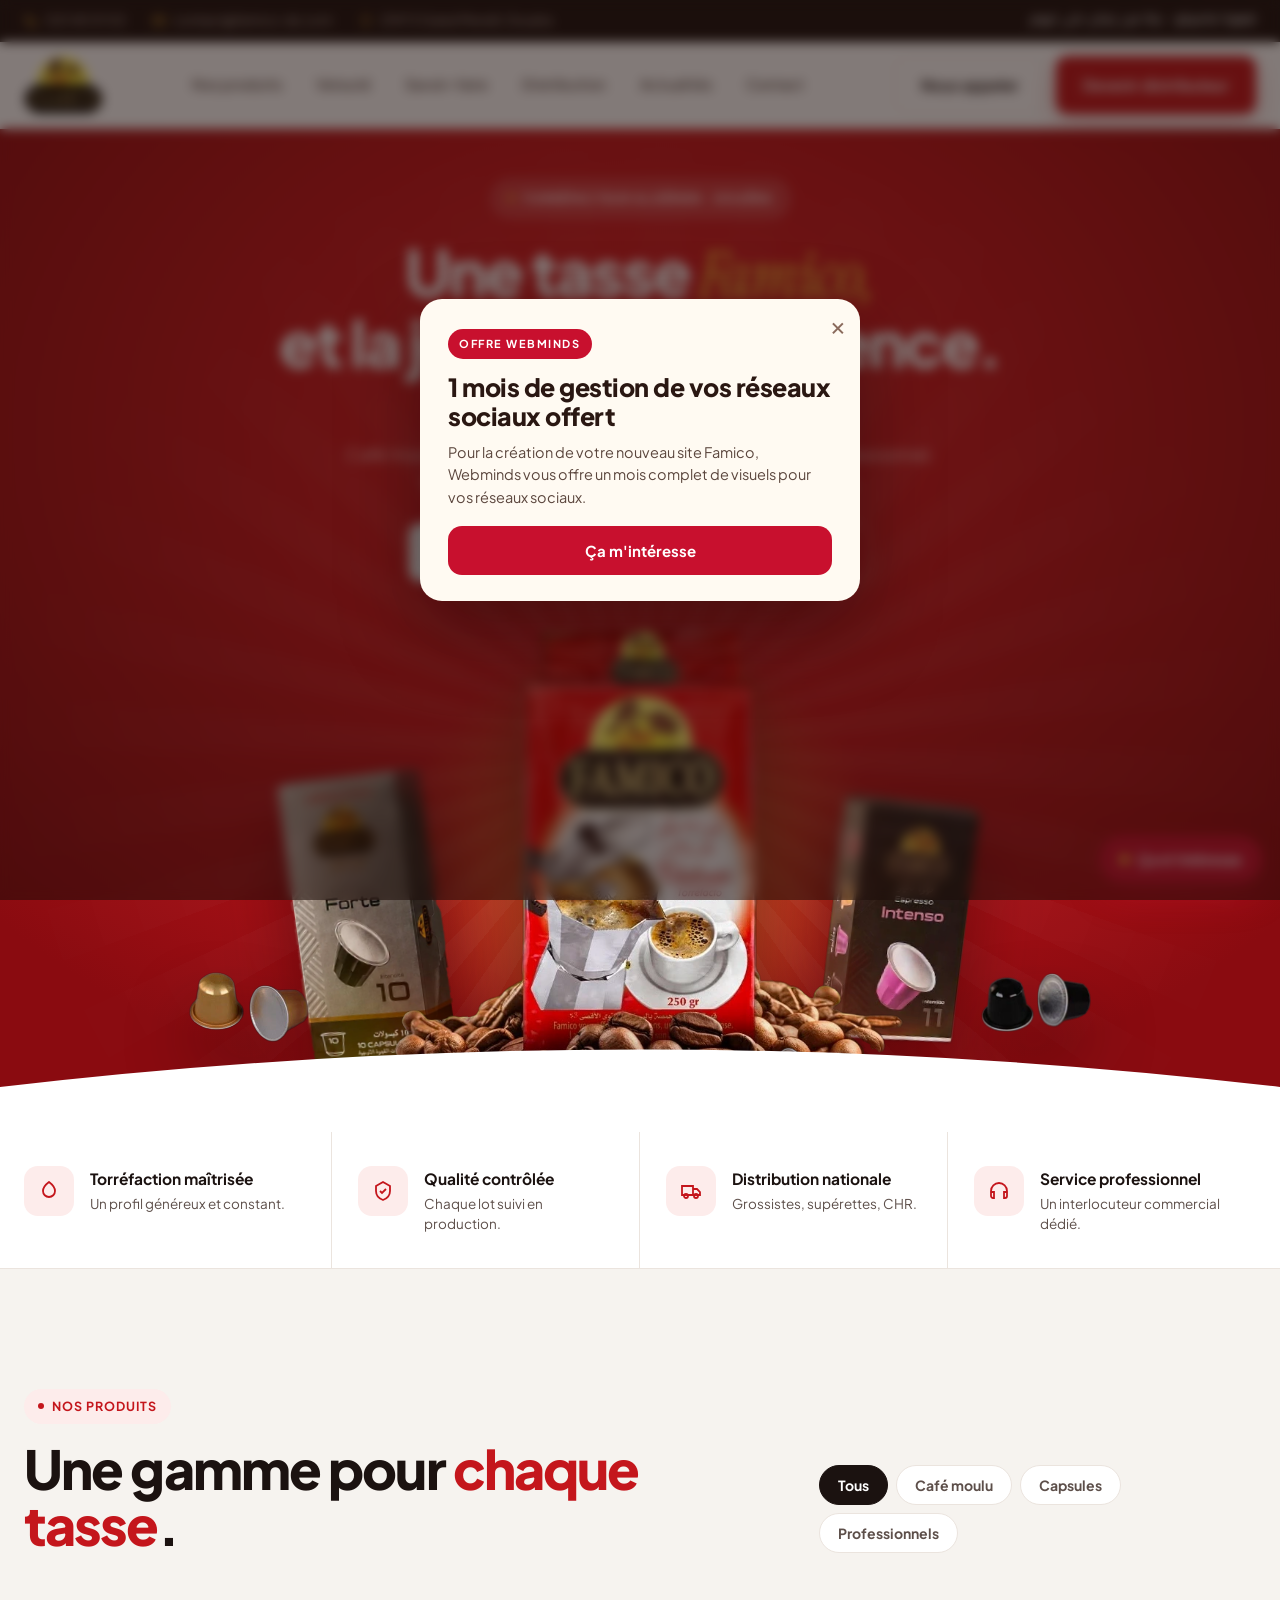
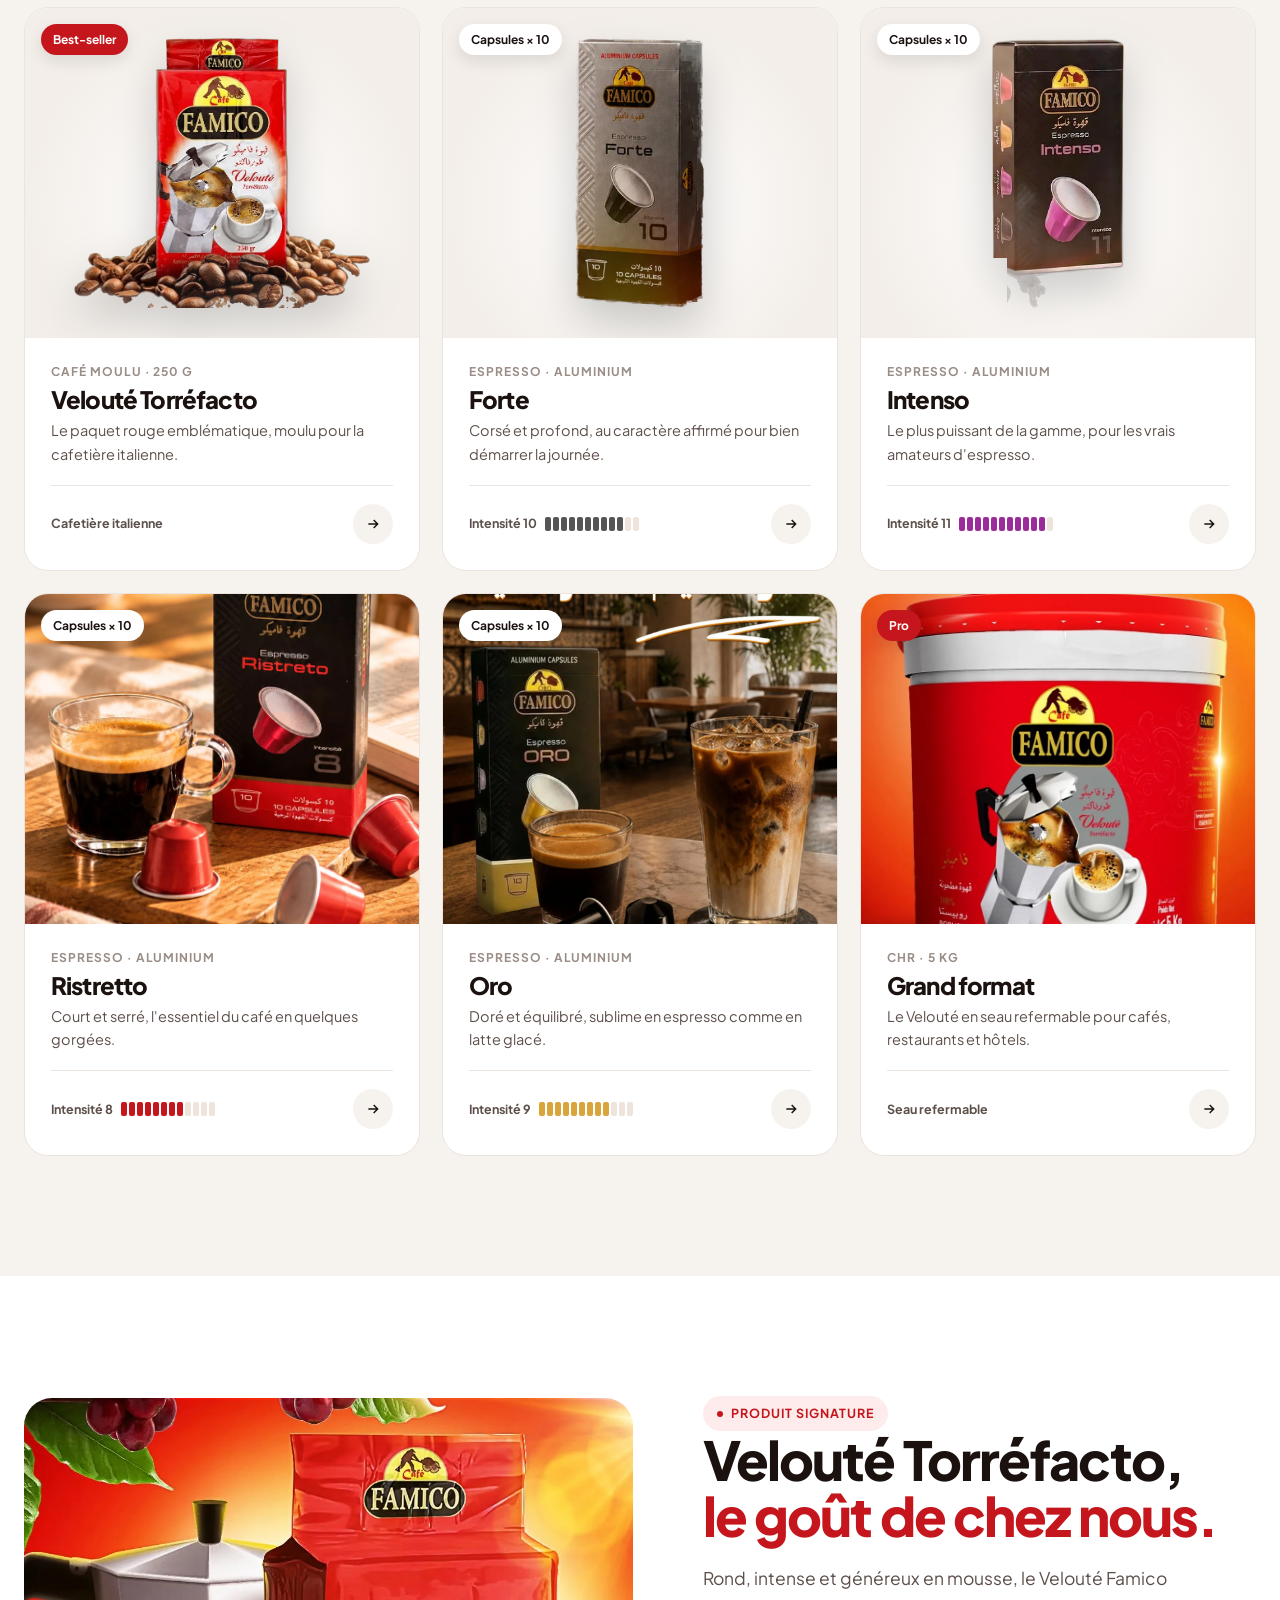
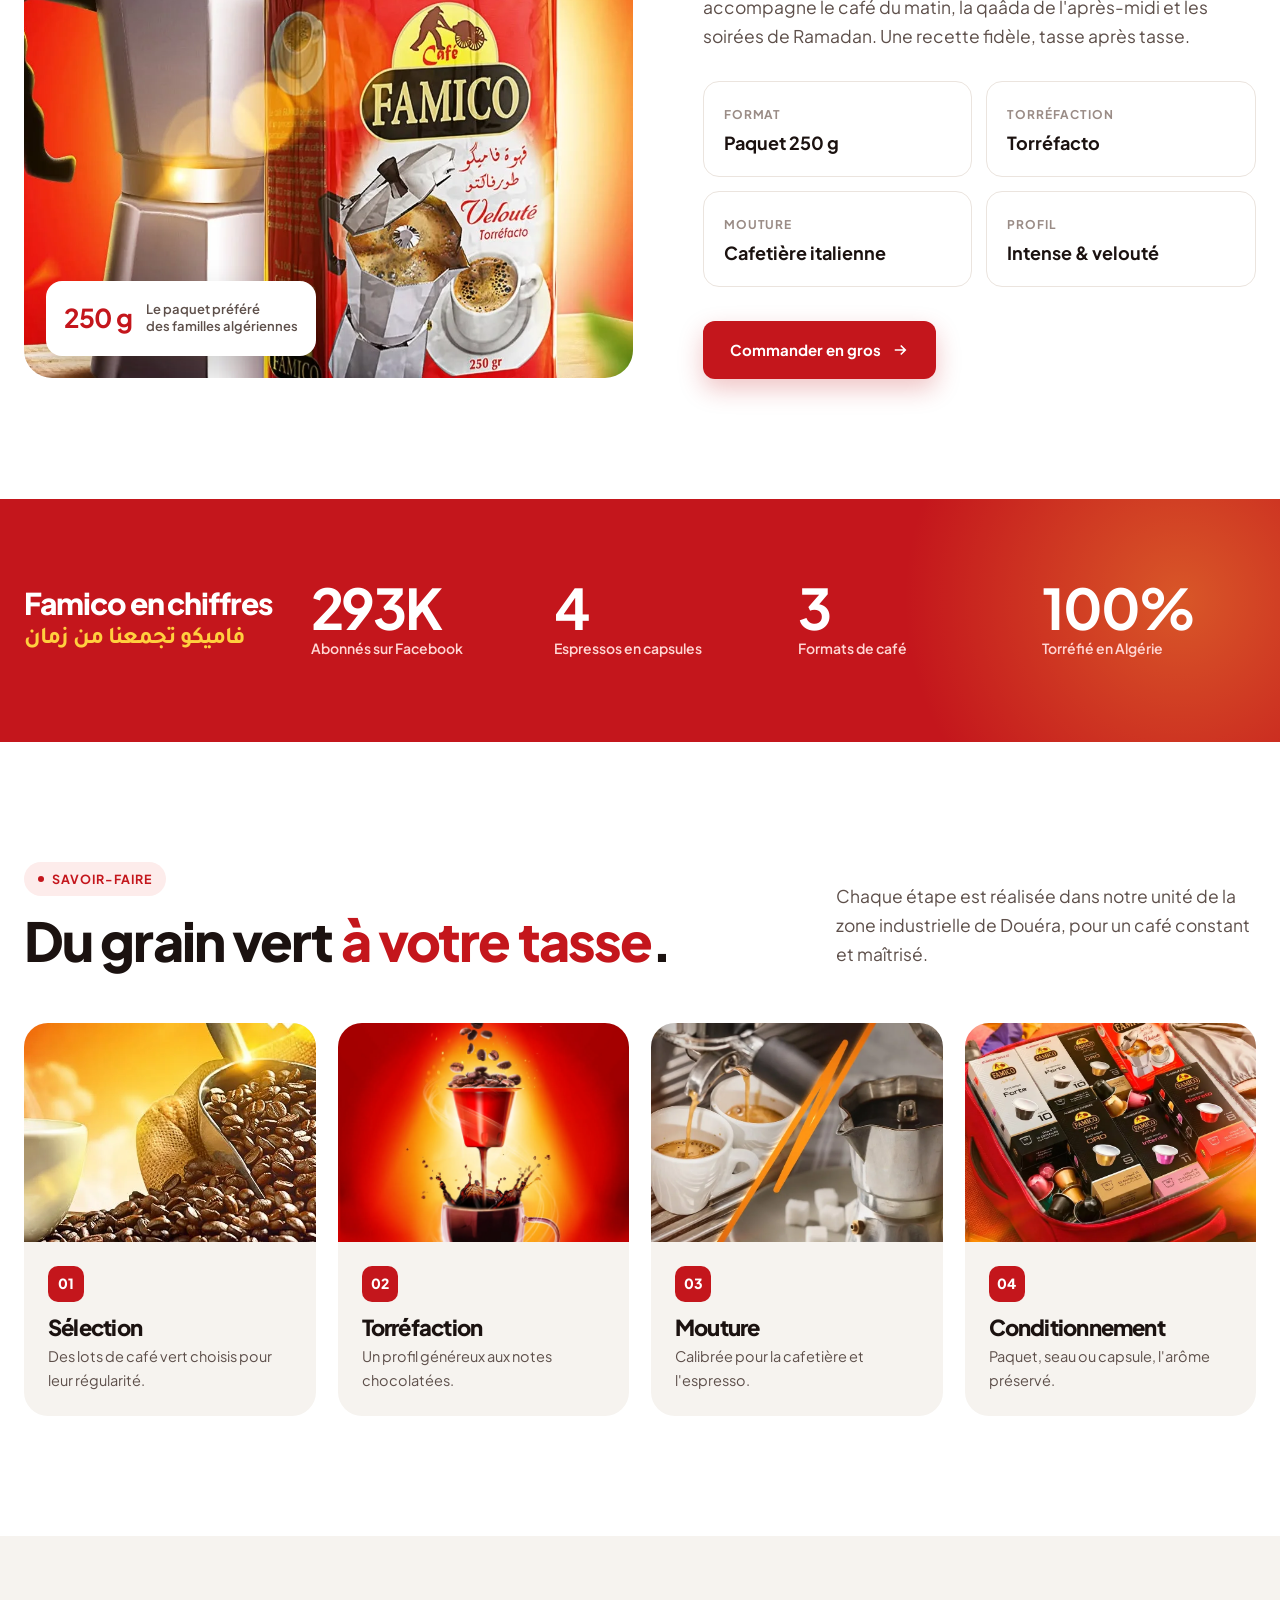
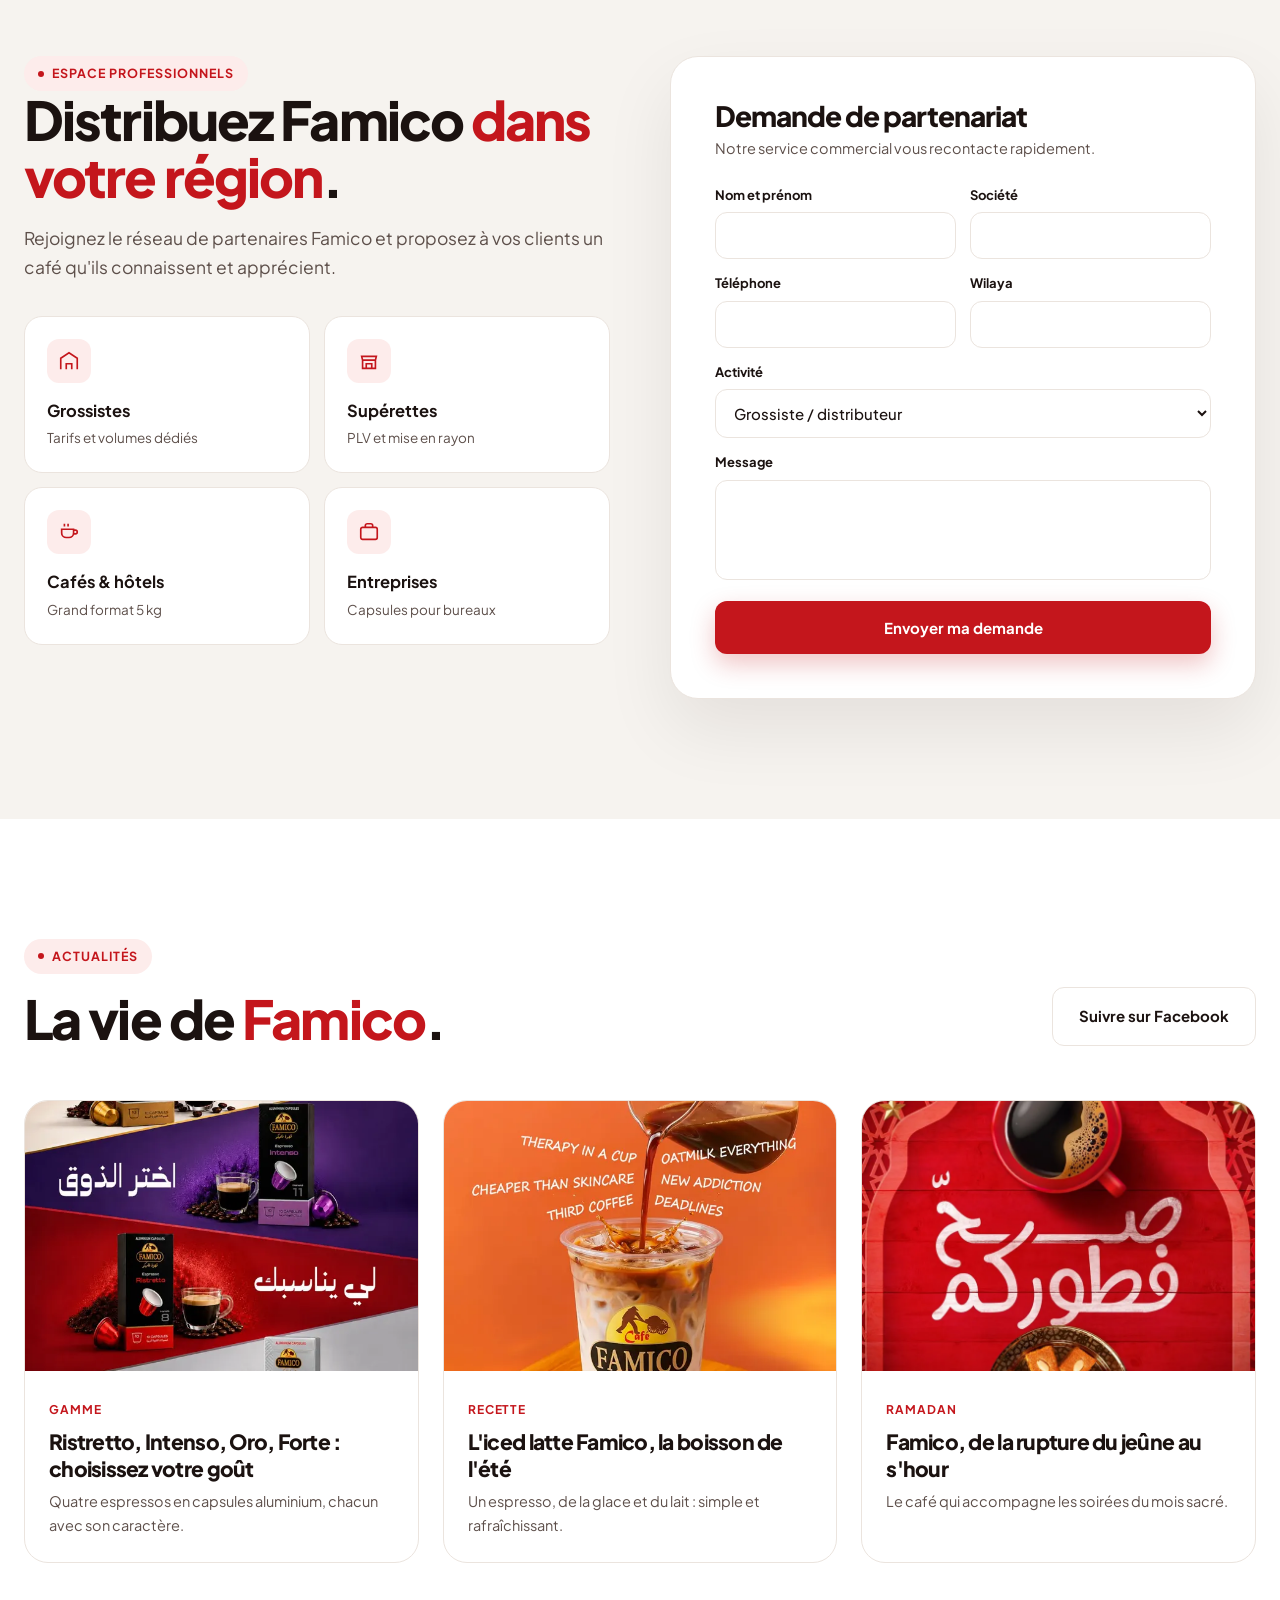
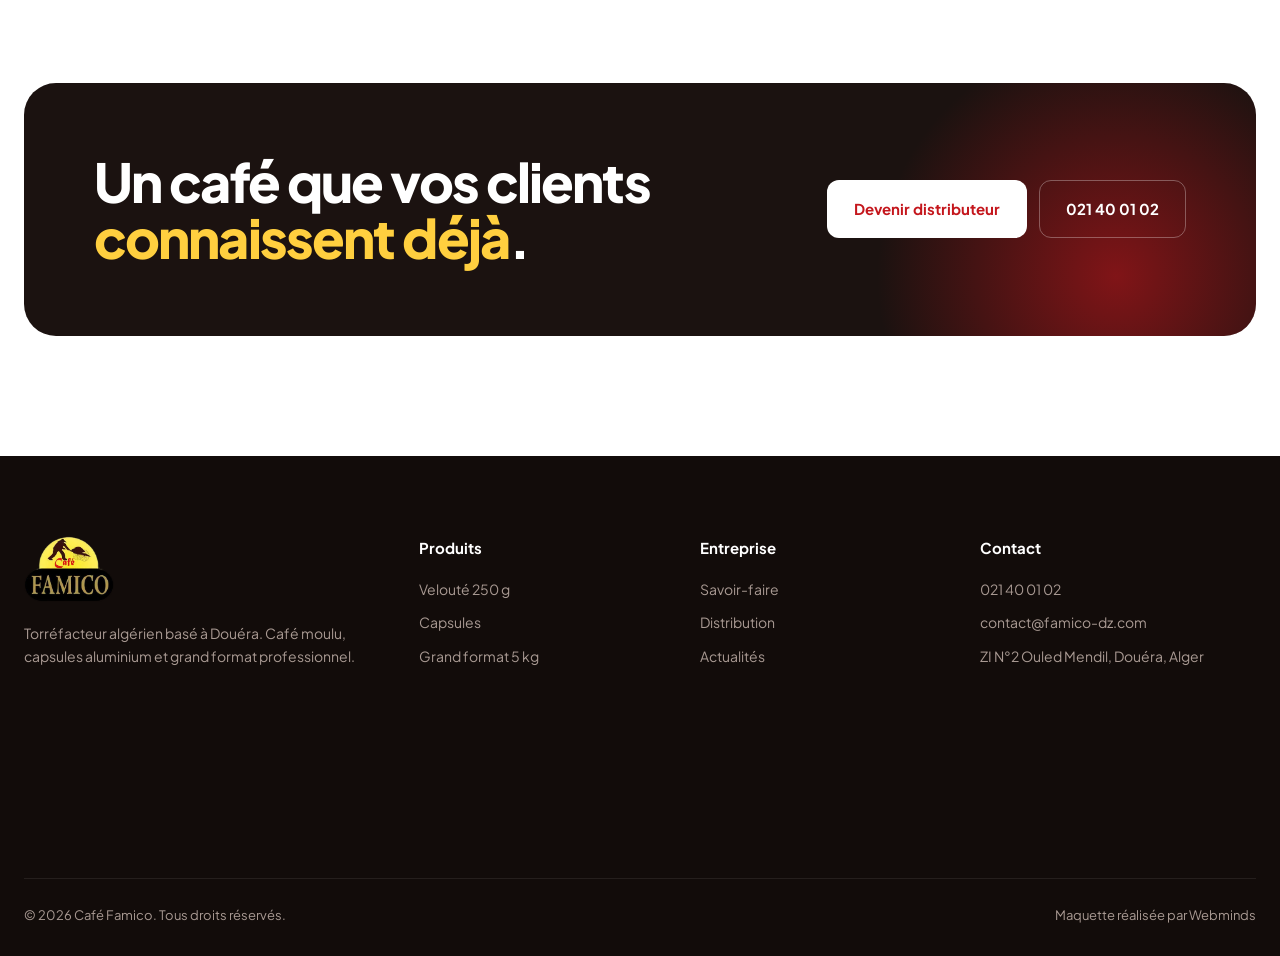
<file: index.html>
<!doctype html><html lang="fr" data-version="Famico"><head><meta charset="utf-8"><meta name="viewport" content="width=device-width,initial-scale=1"><meta name="robots" content="noindex,nofollow,noarchive,noimageindex"><title>Famico</title><link rel="icon" href="assets/img/logo.png"><link rel="stylesheet" href="assets/fonts.css"><style>:root{--red:#c4161c;--red2:#9c0f14;--redl:#fdeceb;--ink:#1b1210;--ink2:#5d4f4a;--mut:#9a8c86;--bg:#f6f3ef;--line:#ebe4de;--gold:#d9a53a;--yel:#ffcf3f}*{box-sizing:border-box;margin:0;padding:0}html{scroll-behavior:smooth}body,html{overflow-x:clip}body{font-family:PJ,system-ui,sans-serif;color:var(--ink);background:#fff;font-size:16px;line-height:1.65;-webkit-font-smoothing:antialiased}img{display:block;max-width:100%;-webkit-user-drag:none;user-select:none}a{color:inherit;text-decoration:none}button{font-family:inherit}.ar{font-family:TJ,sans-serif;direction:rtl}.wrap{width:min(1240px,100% - 48px);margin-inline:auto}h1,h2,h3{letter-spacing:-.035em;line-height:1.05;font-weight:800}h2{font-size:clamp(34px,4.2vw,56px)}h2 .r{color:var(--red)}.ey{display:inline-flex;align-items:center;gap:8px;font-size:12.5px;font-weight:700;letter-spacing:.08em;text-transform:uppercase;color:var(--red);background:var(--redl);padding:7px 14px;border-radius:99px}.ey i{width:6px;height:6px;border-radius:50%;background:var(--red)}.lead{color:var(--ink2);font-size:17.5px}.btn{display:inline-flex;align-items:center;gap:10px;padding:16px 26px;border-radius:12px;font-weight:700;font-size:15px;transition:.25s;border:1.5px solid transparent;cursor:pointer;white-space:nowrap}.btn svg{width:18px;height:18px;transition:transform .25s}.btn:hover svg{transform:translateX(3px)}.b-red{background:var(--red);color:#fff;box-shadow:0 10px 24px rgba(196,22,28,.25)}.b-red:hover{background:var(--red2);transform:translateY(-2px)}.b-out{border-color:var(--line);color:var(--ink);background:#fff}.b-out:hover{border-color:var(--ink)}.b-w{background:#fff;color:var(--red)}.b-w:hover{transform:translateY(-2px)}.sec{padding:120px 0}.head{display:flex;justify-content:space-between;align-items:end;gap:40px;margin-bottom:54px}.head p{max-width:420px}.head h2{margin-top:16px}.tb{background:var(--ink);color:#cdbfb8;font-size:13px}.tb .wrap{display:flex;justify-content:space-between;align-items:center;height:42px;gap:20px}.tb .l{display:flex;gap:26px}.tb span{display:inline-flex;align-items:center;gap:8px}.tb svg{width:14px;height:14px;stroke:var(--gold)}.tb .ar{color:#fff;font-size:15px}.hd{position:sticky;top:0;z-index:50;background:rgba(255,255,255,.92);backdrop-filter:blur(14px);border-bottom:1px solid transparent;transition:.3s}.hd.sc{border-color:var(--line);box-shadow:0 10px 30px rgba(27,18,16,.06)}.hd .wrap{display:flex;align-items:center;justify-content:space-between;height:86px}.hd .lg img{height:58px}.hd nav{display:flex;gap:6px}.hd nav a{font-weight:600;font-size:14.5px;padding:10px 14px;border-radius:10px;transition:.2s;color:var(--ink2)}.hd nav a:hover{background:var(--bg);color:var(--ink)}.hd .act{display:flex;gap:10px;align-items:center}.burger{display:none;width:46px;height:46px;border-radius:12px;border:1.5px solid var(--line);background:#fff;cursor:pointer}.burger i{display:block;width:18px;height:2px;background:var(--ink);margin:4px auto}.hero{padding:56px 0 90px;background:linear-gradient(180deg,#fff 0,var(--bg) 100%)}.hero .wrap{display:grid;grid-template-columns:1fr 1.08fr;gap:56px;align-items:center}.hero h1{font-size:clamp(46px,5.8vw,84px);margin:22px 0 22px}.hero h1 .r{color:var(--red)}.hero h1 .s{font-family:IS,serif;font-style:italic;font-weight:400;letter-spacing:-.01em}.hero .arl{font-size:26px;color:var(--gold);font-weight:700;margin:-6px 0 18px;text-align:left}.hero .lead{max-width:500px;margin-bottom:32px}.hero .cta{display:flex;gap:12px;flex-wrap:wrap}.trust{display:flex;gap:30px;margin-top:44px;padding-top:30px;border-top:1px solid var(--line)}.trust div b{display:block;font-size:30px;font-weight:800;letter-spacing:-.03em}.trust div b span{color:var(--red)}.trust div small{color:var(--mut);font-size:13px;font-weight:600}.stage{position:relative;height:620px;border-radius:32px;background:radial-gradient(90% 80% at 50% 45%,#e8282e 0,#c4161c 45%,#8f0c11 100%);overflow:hidden;box-shadow:0 40px 80px rgba(156,15,20,.28)}.stage:before{content:"";position:absolute;inset:0;background:repeating-conic-gradient(from 0deg at 50% 50%,rgba(255,255,255,.045) 0 7deg,transparent 7deg 14deg)}.stage .ring{position:absolute;left:50%;top:50%;width:440px;height:440px;border-radius:50%;transform:translate(-50%,-50%);border:1px solid rgba(255,255,255,.22)}.stage .ring2{width:560px;height:560px;border-style:dashed;border-color:rgba(255,207,63,.35);animation:rot 60s linear infinite}@keyframes rot{to{transform:translate(-50%,-50%) rotate(360deg)}}.stage .glow{position:absolute;left:50%;top:52%;width:380px;height:380px;transform:translate(-50%,-50%);border-radius:50%;background:radial-gradient(circle,rgba(255,207,63,.55),transparent 65%)}.pp{position:absolute;filter:drop-shadow(0 30px 34px rgba(50,0,0,.45))}.pp.pouch{left:50%;top:50%;height:74%;width:auto;transform:translate(-50%,-50%);z-index:3}.pp.forte{left:9%;top:24%;width:150px;transform:rotate(-9deg);z-index:2}.pp.intenso{right:10%;top:30%;width:128px;transform:rotate(8deg);z-index:2}.pp.c1{left:12%;bottom:9%;width:120px;z-index:4}.pp.c2{right:7%;bottom:12%;width:110px;z-index:4}.pp.c3{right:22%;top:7%;width:96px;z-index:1;opacity:.95}.fl{animation:fl 6s ease-in-out infinite}.fl2{animation:fl 7.5s ease-in-out infinite reverse}.fl3{animation:fl 5s ease-in-out infinite}@keyframes fl{50%{translate:0 -14px}}.chip{position:absolute;z-index:5;background:#fff;border-radius:16px;padding:12px 16px;box-shadow:0 18px 40px rgba(0,0,0,.18);display:flex;align-items:center;gap:12px;font-size:13px}.chip b{display:block;font-size:14px}.chip small{color:var(--mut);font-weight:600}.chip i{width:38px;height:38px;border-radius:10px;display:grid;place-items:center;background:var(--redl);color:var(--red);font-style:normal;font-weight:800}.chip.a{left:22px;top:22px}.chip.b{right:22px;bottom:22px}.vals{background:#fff;border-bottom:1px solid var(--line)}.vals .wrap{display:grid;grid-template-columns:repeat(4,1fr)}.val{display:flex;gap:16px;padding:34px 26px;border-right:1px solid var(--line)}.val:first-child{padding-left:0}.val:last-child{border-right:0}.val i{flex:none;width:50px;height:50px;border-radius:14px;background:var(--redl);display:grid;place-items:center}.val svg{width:24px;height:24px;stroke:var(--red)}.val b{display:block;font-size:15.5px}.val small{color:var(--ink2);font-size:13.5px;line-height:1.5;display:block;margin-top:2px}.prod{background:var(--bg)}.filters{display:flex;gap:8px;flex-wrap:wrap}.filters button{border:1.5px solid var(--line);background:#fff;border-radius:99px;padding:10px 18px;font-weight:700;font-size:14px;cursor:pointer;color:var(--ink2);transition:.2s}.filters button.on{background:var(--ink);border-color:var(--ink);color:#fff}.pgrid{display:grid;grid-template-columns:repeat(3,1fr);gap:22px}.pc{background:#fff;border-radius:24px;overflow:hidden;border:1px solid var(--line);transition:transform .45s cubic-bezier(.2,.8,.2,1),box-shadow .45s;display:flex;flex-direction:column}.pc:hover{transform:translateY(-8px);box-shadow:0 30px 60px rgba(27,18,16,.1)}.pc.hide{display:none}.pc .im{position:relative;height:330px;display:grid;place-items:center;overflow:hidden;background:radial-gradient(circle at 50% 60%,#fff 0,#f3eee9 70%)}.pc .im.cut img{max-height:270px;width:auto;filter:drop-shadow(0 20px 22px rgba(0,0,0,.2));transition:transform .6s cubic-bezier(.2,.8,.2,1)}.pc:hover .im.cut img{transform:scale(1.06) rotate(-2deg)}.pc .im.ph img{position:absolute;inset:0;width:100%;height:100%;object-fit:cover;transition:transform 1s}.pc:hover .im.ph img{transform:scale(1.06)}.pc .badge{position:absolute;left:16px;top:16px;z-index:2;background:#fff;border-radius:99px;padding:6px 12px;font-size:12px;font-weight:700;box-shadow:0 6px 16px rgba(0,0,0,.1)}.pc .badge.n{background:var(--red);color:#fff}.pc .bd{padding:24px 26px 26px;display:flex;flex-direction:column;flex:1}.pc small{font-size:12px;font-weight:700;letter-spacing:.08em;text-transform:uppercase;color:var(--mut)}.pc h3{font-size:24px;margin:6px 0 6px}.pc p{color:var(--ink2);font-size:14.5px;flex:1}.pc .ft{display:flex;justify-content:space-between;align-items:center;margin-top:18px;padding-top:18px;border-top:1px solid var(--line)}.ib{display:flex;align-items:center;gap:8px;font-size:12.5px;font-weight:700;color:var(--ink2)}.ib .bars{display:flex;gap:2px}.ib .bars i{width:6px;height:14px;border-radius:2px;background:#eee4dc}.ib .bars i.f{background:var(--c)}.pc .go{width:40px;height:40px;border-radius:50%;background:var(--bg);display:grid;place-items:center;transition:.25s}.pc:hover .go{background:var(--red);color:#fff}.pc .go svg{width:16px;height:16px}.feat .wrap{display:grid;grid-template-columns:1.1fr 1fr;gap:70px;align-items:center}.fimg{position:relative;border-radius:28px;overflow:hidden;aspect-ratio:1.05}.fimg img{width:100%;height:100%;object-fit:cover}.fimg .tag{position:absolute;left:22px;bottom:22px;background:#fff;border-radius:16px;padding:16px 18px;display:flex;gap:14px;align-items:center;box-shadow:0 18px 40px rgba(0,0,0,.18)}.fimg .tag b{font-size:26px;letter-spacing:-.03em;color:var(--red)}.fimg .tag span{font-size:13px;color:var(--ink2);line-height:1.35;font-weight:600}.feat .lead{margin:20px 0 30px}.spec{display:grid;grid-template-columns:1fr 1fr;gap:14px;margin-bottom:34px}.spec div{border:1px solid var(--line);border-radius:16px;padding:18px 20px}.spec small{font-size:12px;font-weight:700;color:var(--mut);text-transform:uppercase;letter-spacing:.08em}.spec b{display:block;font-size:18px;margin-top:2px}.nums{background:var(--red);color:#fff;position:relative;overflow:hidden}.nums:before{content:"";position:absolute;right:-200px;top:-200px;width:600px;height:600px;border-radius:50%;background:radial-gradient(circle,rgba(255,207,63,.35),transparent 65%)}.nums .wrap{position:relative;display:grid;grid-template-columns:1.2fr repeat(4,1fr);gap:30px;align-items:center;padding:80px 0}.nums h3{font-size:30px}.nums h3 .ar{display:block;font-size:24px;color:var(--yel);margin-top:8px;text-align:left}.num b{display:block;font-size:56px;letter-spacing:-.04em;line-height:1}.num small{font-size:14px;color:#ffd7d4;font-weight:600}.steps{display:grid;grid-template-columns:repeat(4,1fr);gap:22px}.st{border-radius:24px;overflow:hidden;background:var(--bg);transition:.4s}.st:hover{transform:translateY(-6px)}.st .im{aspect-ratio:4/3;overflow:hidden}.st .im img{width:100%;height:100%;object-fit:cover;transition:transform 1s}.st:hover .im img{transform:scale(1.07)}.st .bd{padding:24px}.st .n{display:inline-grid;place-items:center;width:36px;height:36px;border-radius:10px;background:var(--red);color:#fff;font-weight:800;font-size:14px}.st h3{font-size:22px;margin:14px 0 6px}.st p{color:var(--ink2);font-size:14.5px}.b2b{background:var(--bg)}.b2b .wrap{display:grid;grid-template-columns:1fr 1fr;gap:60px;align-items:start}.segs{display:grid;grid-template-columns:1fr 1fr;gap:14px;margin-top:34px}.seg{background:#fff;border-radius:18px;padding:22px;border:1px solid var(--line);transition:.3s}.seg:hover{border-color:var(--red)}.seg i{width:44px;height:44px;border-radius:12px;background:var(--redl);display:grid;place-items:center;margin-bottom:14px}.seg svg{width:22px;height:22px;stroke:var(--red)}.seg b{display:block;font-size:16.5px}.seg small{color:var(--ink2);font-size:13.5px}.form{background:#fff;border-radius:28px;padding:44px;box-shadow:0 30px 70px rgba(27,18,16,.08);border:1px solid var(--line)}.form h3{font-size:28px}.form>p{color:var(--ink2);font-size:14.5px;margin:6px 0 24px}.row{display:grid;grid-template-columns:1fr 1fr;gap:14px}.form label{display:block;margin-bottom:14px}.form label span{display:block;font-size:13px;font-weight:700;margin-bottom:6px}.form input,.form select,.form textarea{width:100%;border:1.5px solid var(--line);border-radius:12px;padding:13px 14px;font:500 15px PJ,sans-serif;color:var(--ink);background:#fff;outline:0;transition:border-color .2s}.form input:focus,.form select:focus,.form textarea:focus{border-color:var(--red)}.form textarea{height:100px;resize:none}.form .btn{width:100%;justify-content:center}.ok{display:none;margin-top:14px;padding:14px;border-radius:12px;background:#ecf7ef;color:#1b6a3a;font-weight:600;font-size:14px}.ngrid{display:grid;grid-template-columns:repeat(3,1fr);gap:24px}.nc{border-radius:24px;overflow:hidden;border:1px solid var(--line);transition:.4s;background:#fff}.nc:hover{box-shadow:0 26px 50px rgba(27,18,16,.1);transform:translateY(-6px)}.nc .im{aspect-ratio:16/11;overflow:hidden}.nc .im img{width:100%;height:100%;object-fit:cover}.nc .bd{padding:24px}.nc small{font-size:12px;font-weight:700;color:var(--red);text-transform:uppercase;letter-spacing:.08em}.nc h3{font-size:21px;margin:8px 0 8px;line-height:1.25}.nc p{color:var(--ink2);font-size:14.5px}.cta-band{padding:0 0 120px}.cta-band .box{border-radius:32px;background:var(--ink);color:#fff;padding:70px;display:grid;grid-template-columns:1.3fr 1fr;gap:40px;align-items:center;position:relative;overflow:hidden}.cta-band .box:after{content:"";position:absolute;right:-120px;bottom:-200px;width:520px;height:520px;border-radius:50%;background:radial-gradient(circle,rgba(196,22,28,.6),transparent 65%)}.cta-band h2{color:#fff;position:relative;z-index:1}.cta-band .r{color:var(--yel)}.cta-band .acts{display:flex;gap:12px;justify-content:flex-end;flex-wrap:wrap;position:relative;z-index:1}.cta-band .b-out{background:0 0;color:#fff;border-color:rgba(255,255,255,.3)}footer{background:#120c0a;color:#a99a93;padding:80px 0 30px;font-size:14px}.fg{display:grid;grid-template-columns:1.5fr 1fr 1fr 1.2fr;gap:50px;padding-bottom:50px;border-bottom:1px solid rgba(255,255,255,.08)}.fg img{height:66px;margin-bottom:20px}.fg h4{color:#fff;font-size:15px;margin-bottom:18px}.fg a{display:block;margin-bottom:10px;transition:.2s}.fg a:hover{color:#fff}.fb{display:flex;justify-content:space-between;gap:20px;flex-wrap:wrap;padding-top:26px;font-size:13px}.map{border-radius:16px;overflow:hidden;height:150px;margin-top:6px}.map iframe{width:100%;height:100%;border:0;filter:grayscale(1) invert(.9) contrast(.9)}.rv{opacity:0;transform:translateY(34px);transition:opacity .9s cubic-bezier(.2,.8,.2,1),transform .9s cubic-bezier(.2,.8,.2,1)}.rv.in{opacity:1;transform:none}.d1{transition-delay:.1s}.d2{transition-delay:.2s}.d3{transition-delay:.3s}@media(max-width:1100px){.hd .act .b-out,.hd nav{display:none}.burger{display:block}.hd nav.open{display:flex;flex-direction:column;position:absolute;top:86px;left:0;right:0;background:#fff;padding:16px 24px 24px;border-bottom:1px solid var(--line);box-shadow:0 20px 40px rgba(0,0,0,.08)}.b2b .wrap,.cta-band .box,.feat .wrap,.hero .wrap{grid-template-columns:1fr}.cta-band .acts{justify-content:flex-start}.vals .wrap{grid-template-columns:1fr 1fr}.val{border-right:0;border-bottom:1px solid var(--line);padding-left:0}.ngrid,.pgrid,.steps{grid-template-columns:1fr 1fr}.nums .wrap{grid-template-columns:1fr 1fr}.nums h3{grid-column:span 2}.fg{grid-template-columns:1fr 1fr}.head{flex-direction:column;align-items:start}.tb .l span:nth-child(3){display:none}}@media(max-width:640px){.wrap{width:calc(100% - 32px)}.tb .ar{display:none}.tb .l{gap:14px}.tb .l span:nth-child(2){display:none}.hd .act .b-red{display:none}.sec{padding:80px 0}.hero{padding-top:34px}.stage{height:440px;border-radius:24px}.pp.pouch{height:72%}.pp.forte{width:96px;left:4%}.pp.intenso{width:84px;right:4%}.pp.c1{width:80px}.pp.c2{width:74px}.pp.c3{width:64px}.stage .ring{width:300px;height:300px}.stage .ring2{width:380px;height:380px}.chip{padding:9px 12px;font-size:12px}.chip i{width:30px;height:30px}.chip.a{left:12px;top:12px}.chip.b{right:12px;bottom:12px}.trust{gap:18px}.trust div b{font-size:24px}.fg,.ngrid,.pgrid,.row,.segs,.spec,.steps,.vals .wrap{grid-template-columns:1fr}.pc .im{height:280px}.nums .wrap{grid-template-columns:1fr 1fr;padding:60px 0}.num b{font-size:42px}.form{padding:28px 20px}.cta-band .box{padding:40px 24px}}.hero2{position:relative;background:radial-gradient(70% 70% at 50% 30%,#e3262c 0,#c4161c 45%,#8a0b10 100%);color:#fff;text-align:center;padding:50px 0 0;overflow:hidden}.hero2 .rays{position:absolute;left:50%;top:62%;width:1600px;height:1600px;transform:translate(-50%,-50%);background:repeating-conic-gradient(rgba(255,255,255,.05) 0 5deg,transparent 5deg 10deg);border-radius:50%;animation:rot2 120s linear infinite;-webkit-mask:radial-gradient(circle,#000 10%,transparent 60%);mask:radial-gradient(circle,#000 10%,transparent 60%)}@keyframes rot2{to{transform:translate(-50%,-50%) rotate(360deg)}}.hero2 .wrap{position:relative;z-index:2}.ey2{display:inline-flex;align-items:center;gap:8px;font-size:12.5px;font-weight:700;letter-spacing:.08em;text-transform:uppercase;background:rgba(255,255,255,.14);border:1px solid rgba(255,255,255,.25);padding:8px 16px;border-radius:99px}.ey2 i{width:6px;height:6px;border-radius:50%;background:var(--yel)}.hero2 h1{font-size:clamp(40px,5vw,70px);margin:20px auto 12px;max-width:900px}.hero2 h1 .s{font-family:IS,serif;font-style:italic;font-weight:400;color:var(--yel);letter-spacing:-.01em}.arl2{font-size:24px;color:var(--yel);font-weight:700;margin-bottom:12px}.hero2 p{max-width:620px;margin:0 auto 26px;color:#ffe1de;font-size:17.5px}.hero2 .cta{display:flex;gap:12px;justify-content:center;flex-wrap:wrap}.b-ghost{border-color:rgba(255,255,255,.45);color:#fff}.b-ghost:hover{background:#fff;color:var(--red)}.line{position:relative;height:500px;max-width:960px;margin:20px auto 0}.line .halo{position:absolute;left:50%;top:55%;width:560px;height:560px;transform:translate(-50%,-50%);border-radius:50%;background:radial-gradient(circle,rgba(255,207,63,.5),transparent 62%)}.lp{position:absolute;filter:drop-shadow(0 34px 34px rgba(40,0,0,.45))}.lp.pouch{left:50%;bottom:-6px;height:96%;transform:translateX(-50%);z-index:3}.lp.forte{left:14%;bottom:20px;height:62%;transform:rotate(-8deg);z-index:2}.lp.intenso{right:16%;bottom:24px;height:56%;transform:rotate(7deg);z-index:2}.lp.k1{left:3%;bottom:60px;width:120px;z-index:4}.lp.k2{right:3%;bottom:70px;width:110px;z-index:4}.lp.k3{right:30%;bottom:-10px;width:110px;z-index:4}.curve{position:relative;z-index:5;display:block;width:100%;height:90px;margin-top:-60px}.vals{position:relative;z-index:6}@media(max-width:640px){.hero2{padding-top:50px}.line{height:340px}.lp.forte{left:2%;height:50%}.lp.intenso{right:2%;height:46%}.lp.k1{width:70px;left:0}.lp.k2{width:66px}.lp.k3{width:64px;right:26%}.line .halo{width:340px;height:340px}.curve{height:50px;margin-top:-30px}}</style></head><body><div class="tb"><div class="wrap"><div class="l"><span><svg viewBox="0 0 24 24" fill="none" stroke-width="2"><path d="M5 4h4l2 5-2.5 1.5a11 11 0 0 0 5 5L15 13l5 2v4a2 2 0 0 1-2 2A16 16 0 0 1 3 6a2 2 0 0 1 2-2"/></svg>021 40 01 02</span><span><svg viewBox="0 0 24 24" fill="none" stroke-width="2"><rect x="3" y="5" width="18" height="14" rx="2"/><path d="M3 7l9 6 9-6"/></svg>contact@famico-dz.com</span><span><svg viewBox="0 0 24 24" fill="none" stroke-width="2"><path d="M12 21s-7-6.2-7-11.5A7 7 0 0 1 19 9.5C19 14.8 12 21 12 21z"/></svg>ZI N°2 Ouled Mendil, Douéra</span></div><span class="ar">قهوة فاميكو · بنة من زمان حتى ليوم</span></div></div><header class="hd" id="hd"><div class="wrap"><a href="#" class="lg"><img src="assets/img/logo.png" alt="Café Famico"></a><nav id="menu"><a href="#produits">Nos produits</a><a href="#veloute">Velouté</a><a href="#savoir-faire">Savoir-faire</a><a href="#distribution">Distribution</a><a href="#actualites">Actualités</a><a href="#contact">Contact</a></nav><div class="act"><a href="tel:+21321400102" class="btn b-out">Nous appeler</a><a href="#distribution" class="btn b-red">Devenir distributeur</a><button class="burger" id="burger" aria-label="Menu"><i></i><i></i><i></i></button></div></div></header><section class="hero2"><div class="rays"></div><div class="wrap"><span class="ey2 rv"><i></i>Torréfacteur algérien · Douéra</span><h1 class="rv d1">Une tasse <span class="s">Famico,</span><br>et la journée commence.</h1><div class="ar arl2 rv d1">بنة من زمان حتى ليوم</div><p class="rv d2">Café moulu Velouté, capsules aluminium et grand format professionnel, torréfiés et conditionnés dans notre unité de Douéra.</p><div class="cta rv d2"><a href="#produits" class="btn b-w">Découvrir nos produits <svg viewBox="0 0 24 24" fill="none" stroke="currentColor" stroke-width="2.2"><path d="M5 12h14M13 6l6 6-6 6"/></svg></a><a href="#distribution" class="btn b-ghost">Devenir distributeur</a></div><div class="line" id="stage"><div class="halo"></div><img class="lp forte" data-d="-16" src="assets/img/forte.webp" alt="Capsules Forte"> <img class="lp pouch" data-d="6" src="assets/img/pouch-beans.webp" alt="Famico Velouté 250 g"> <img class="lp intenso" data-d="18" src="assets/img/intenso.webp" alt="Capsules Intenso"> <img class="lp k1 fl" data-d="-26" src="assets/img/cap-gold.webp" alt=""> <img class="lp k2 fl2" data-d="26" src="assets/img/cap-black.webp" alt=""> <img class="lp k3 fl3" data-d="30" src="assets/img/cap-purple.webp" alt=""></div></div><svg class="curve" viewBox="0 0 1440 120" preserveAspectRatio="none"><path d="M0 120V60Q720 -40 1440 60V120Z" fill="#fff"/></svg></section><section class="vals"><div class="wrap"><div class="val rv"><i><svg viewBox="0 0 24 24" fill="none" stroke-width="1.8"><path d="M12 3c4 3 6 6 6 9a6 6 0 0 1-12 0c0-3 2-6 6-9z"/></svg></i><div><b>Torréfaction maîtrisée</b><small>Un profil généreux et constant.</small></div></div><div class="val rv d1"><i><svg viewBox="0 0 24 24" fill="none" stroke-width="1.8"><path d="M12 3l7 4v5c0 4.5-3 7.5-7 9-4-1.5-7-4.5-7-9V7z"/><path d="M9 12l2 2 4-4"/></svg></i><div><b>Qualité contrôlée</b><small>Chaque lot suivi en production.</small></div></div><div class="val rv d2"><i><svg viewBox="0 0 24 24" fill="none" stroke-width="1.8"><path d="M3 7h11v9H3zM14 10h4l3 3v3h-7z"/><circle cx="7" cy="17" r="2"/><circle cx="17" cy="17" r="2"/></svg></i><div><b>Distribution nationale</b><small>Grossistes, supérettes, CHR.</small></div></div><div class="val rv d3"><i><svg viewBox="0 0 24 24" fill="none" stroke-width="1.8"><path d="M4 12a8 8 0 0 1 16 0v5a2 2 0 0 1-2 2h-1v-6h3M4 13h3v6H6a2 2 0 0 1-2-2z"/></svg></i><div><b>Service professionnel</b><small>Un interlocuteur commercial dédié.</small></div></div></div></section><section class="sec prod" id="produits"><div class="wrap"><div class="head"><div><span class="ey rv"><i></i>Nos produits</span><h2 class="rv d1">Une gamme pour <span class="r">chaque tasse</span>.</h2></div><div class="filters rv d2" id="filters"><button class="on" data-f="all">Tous</button><button data-f="moulu">Café moulu</button><button data-f="caps">Capsules</button><button data-f="pro">Professionnels</button></div></div><div class="pgrid"><article class="pc rv" data-cat="moulu"><div class="im cut"><span class="badge n">Best-seller</span><img src="assets/img/pouch-beans.webp" alt=""></div><div class="bd"><small>Café moulu · 250 g</small><h3>Velouté Torréfacto</h3><p>Le paquet rouge emblématique, moulu pour la cafetière italienne.</p><div class="ft"><span class="ib">Cafetière italienne</span><span class="go"><svg viewBox="0 0 24 24" fill="none" stroke="currentColor" stroke-width="2.2"><path d="M5 12h14M13 6l6 6-6 6"/></svg></span></div></div></article><article class="pc rv d1" data-cat="caps"><div class="im cut"><span class="badge">Capsules × 10</span><img src="assets/img/forte.webp" alt=""></div><div class="bd"><small>Espresso · Aluminium</small><h3>Forte</h3><p>Corsé et profond, au caractère affirmé pour bien démarrer la journée.</p><div class="ft"><span class="ib" style="--c:#555">Intensité 10 <span class="bars" data-i="10"></span></span><span class="go"><svg viewBox="0 0 24 24" fill="none" stroke="currentColor" stroke-width="2.2"><path d="M5 12h14M13 6l6 6-6 6"/></svg></span></div></div></article><article class="pc rv d2" data-cat="caps"><div class="im cut"><span class="badge">Capsules × 10</span><img src="assets/img/intenso.webp" alt=""></div><div class="bd"><small>Espresso · Aluminium</small><h3>Intenso</h3><p>Le plus puissant de la gamme, pour les vrais amateurs d'espresso.</p><div class="ft"><span class="ib" style="--c:#9b2b9b">Intensité 11 <span class="bars" data-i="11"></span></span><span class="go"><svg viewBox="0 0 24 24" fill="none" stroke="currentColor" stroke-width="2.2"><path d="M5 12h14M13 6l6 6-6 6"/></svg></span></div></div></article><article class="pc rv" data-cat="caps"><div class="im ph"><span class="badge">Capsules × 10</span><img src="assets/img/ristretto-scene.webp" alt=""></div><div class="bd"><small>Espresso · Aluminium</small><h3>Ristretto</h3><p>Court et serré, l'essentiel du café en quelques gorgées.</p><div class="ft"><span class="ib" style="--c:#c4161c">Intensité 8 <span class="bars" data-i="8"></span></span><span class="go"><svg viewBox="0 0 24 24" fill="none" stroke="currentColor" stroke-width="2.2"><path d="M5 12h14M13 6l6 6-6 6"/></svg></span></div></div></article><article class="pc rv d1" data-cat="caps"><div class="im ph"><span class="badge">Capsules × 10</span><img src="assets/img/oro-scene.webp" alt=""></div><div class="bd"><small>Espresso · Aluminium</small><h3>Oro</h3><p>Doré et équilibré, sublime en espresso comme en latte glacé.</p><div class="ft"><span class="ib" style="--c:#d9a53a">Intensité 9 <span class="bars" data-i="9"></span></span><span class="go"><svg viewBox="0 0 24 24" fill="none" stroke="currentColor" stroke-width="2.2"><path d="M5 12h14M13 6l6 6-6 6"/></svg></span></div></div></article><article class="pc rv d2" data-cat="pro"><div class="im ph"><span class="badge n">Pro</span><img src="assets/img/seau.webp" alt=""></div><div class="bd"><small>CHR · 5 kg</small><h3>Grand format</h3><p>Le Velouté en seau refermable pour cafés, restaurants et hôtels.</p><div class="ft"><span class="ib">Seau refermable</span><span class="go"><svg viewBox="0 0 24 24" fill="none" stroke="currentColor" stroke-width="2.2"><path d="M5 12h14M13 6l6 6-6 6"/></svg></span></div></div></article></div></div></section><section class="sec feat" id="veloute"><div class="wrap"><div class="fimg rv"><img src="assets/img/pouch-moka.webp" alt="Famico Velouté et cafetière"><div class="tag"><b>250 g</b><span>Le paquet préféré<br>des familles algériennes</span></div></div><div><span class="ey rv"><i></i>Produit signature</span><h2 class="rv d1">Velouté Torréfacto,<br><span class="r">le goût de chez nous.</span></h2><p class="lead rv d2">Rond, intense et généreux en mousse, le Velouté Famico accompagne le café du matin, la qaâda de l'après-midi et les soirées de Ramadan. Une recette fidèle, tasse après tasse.</p><div class="spec rv d2"><div><small>Format</small><b>Paquet 250 g</b></div><div><small>Torréfaction</small><b>Torréfacto</b></div><div><small>Mouture</small><b>Cafetière italienne</b></div><div><small>Profil</small><b>Intense &amp; velouté</b></div></div><a href="#distribution" class="btn b-red rv d3">Commander en gros <svg viewBox="0 0 24 24" fill="none" stroke="currentColor" stroke-width="2.2"><path d="M5 12h14M13 6l6 6-6 6"/></svg></a></div></div></section><section class="nums"><div class="wrap"><h3>Famico en chiffres<span class="ar">فاميكو تجمعنا من زمان</span></h3><div class="num"><b><span data-c="294">0</span>K</b><small>Abonnés sur Facebook</small></div><div class="num"><b>4</b><small>Espressos en capsules</small></div><div class="num"><b>3</b><small>Formats de café</small></div><div class="num"><b>100%</b><small>Torréfié en Algérie</small></div></div></section><section class="sec" id="savoir-faire"><div class="wrap"><div class="head"><div><span class="ey rv"><i></i>Savoir-faire</span><h2 class="rv d1">Du grain vert <span class="r">à votre tasse</span>.</h2></div><p class="lead rv d2">Chaque étape est réalisée dans notre unité de la zone industrielle de Douéra, pour un café constant et maîtrisé.</p></div><div class="steps"><div class="st rv"><div class="im"><img src="assets/img/grains-tasse.webp" alt=""></div><div class="bd"><span class="n">01</span><h3>Sélection</h3><p>Des lots de café vert choisis pour leur régularité.</p></div></div><div class="st rv d1"><div class="im"><img src="assets/img/pouch-splash.webp" alt=""></div><div class="bd"><span class="n">02</span><h3>Torréfaction</h3><p>Un profil généreux aux notes chocolatées.</p></div></div><div class="st rv d2"><div class="im"><img src="assets/img/rituel.webp" alt=""></div><div class="bd"><span class="n">03</span><h3>Mouture</h3><p>Calibrée pour la cafetière et l'espresso.</p></div></div><div class="st rv d3"><div class="im"><img src="assets/img/voyage.webp" alt=""></div><div class="bd"><span class="n">04</span><h3>Conditionnement</h3><p>Paquet, seau ou capsule, l'arôme préservé.</p></div></div></div></div></section><section class="sec b2b" id="distribution"><div class="wrap"><div><span class="ey rv"><i></i>Espace professionnels</span><h2 class="rv d1">Distribuez Famico <span class="r">dans votre région</span>.</h2><p class="lead rv d2" style="margin-top:20px">Rejoignez le réseau de partenaires Famico et proposez à vos clients un café qu'ils connaissent et apprécient.</p><div class="segs"><div class="seg rv"><i><svg viewBox="0 0 24 24" fill="none" stroke-width="1.8"><path d="M3 21V9l9-6 9 6v12M9 21v-6h6v6"/></svg></i><b>Grossistes</b><small>Tarifs et volumes dédiés</small></div><div class="seg rv d1"><i><svg viewBox="0 0 24 24" fill="none" stroke-width="1.8"><path d="M4 7h16l-1 4H5zM5 11v9h14v-9M9 20v-5h6v5"/></svg></i><b>Supérettes</b><small>PLV et mise en rayon</small></div><div class="seg rv d2"><i><svg viewBox="0 0 24 24" fill="none" stroke-width="1.8"><path d="M4 9h13v4a5 5 0 0 1-5 5H9a5 5 0 0 1-5-5zM17 10h2a2 2 0 0 1 0 4h-2M7 3v3M11 3v3"/></svg></i><b>Cafés & hôtels</b><small>Grand format 5 kg</small></div><div class="seg rv d3"><i><svg viewBox="0 0 24 24" fill="none" stroke-width="1.8"><rect x="3" y="7" width="18" height="13" rx="2"/><path d="M8 7V5a2 2 0 0 1 2-2h4a2 2 0 0 1 2 2v2"/></svg></i><b>Entreprises</b><small>Capsules pour bureaux</small></div></div></div><form class="form rv d1" id="proForm"><h3>Demande de partenariat</h3><p>Notre service commercial vous recontacte rapidement.</p><div class="row"><label><span>Nom et prénom</span><input required></label><label><span>Société</span><input required></label></div><div class="row"><label><span>Téléphone</span><input required></label><label><span>Wilaya</span><input></label></div><label><span>Activité</span><select><option>Grossiste / distributeur</option><option>Supérette / épicerie</option><option>Café / restaurant / hôtel</option><option>Entreprise (capsules bureau)</option></select></label> <label><span>Message</span><textarea></textarea></label> <button class="btn b-red" type="submit">Envoyer ma demande</button><div class="ok" id="ok">Merci&nbsp;! Notre équipe commerciale vous recontacte rapidement.</div></form></div></section><section class="sec" id="actualites"><div class="wrap"><div class="head"><div><span class="ey rv"><i></i>Actualités</span><h2 class="rv d1">La vie de <span class="r">Famico</span>.</h2></div><a href="https://www.facebook.com/FamicoOfficielle/" target="_blank" rel="noopener" class="btn b-out rv d2">Suivre sur Facebook</a></div><div class="ngrid"><article class="nc rv"><div class="im"><img src="assets/img/post-032.webp" alt=""></div><div class="bd"><small>Gamme</small><h3>Ristretto, Intenso, Oro, Forte&nbsp;: choisissez votre goût</h3><p>Quatre espressos en capsules aluminium, chacun avec son caractère.</p></div></article><article class="nc rv d1"><div class="im"><img src="assets/img/post-061.webp" alt=""></div><div class="bd"><small>Recette</small><h3>L'iced latte Famico, la boisson de l'été</h3><p>Un espresso, de la glace et du lait&nbsp;: simple et rafraîchissant.</p></div></article><article class="nc rv d2"><div class="im"><img src="assets/img/post-225.webp" alt=""></div><div class="bd"><small>Ramadan</small><h3>Famico, de la rupture du jeûne au s'hour</h3><p>Le café qui accompagne les soirées du mois sacré.</p></div></article></div></div></section><section class="cta-band"><div class="wrap"><div class="box rv"><h2>Un café que vos clients <span class="r">connaissent déjà</span>.</h2><div class="acts"><a href="#distribution" class="btn b-w">Devenir distributeur</a><a href="tel:+21321400102" class="btn b-out">021 40 01 02</a></div></div></div></section><footer id="contact"><div class="wrap"><div class="fg"><div><img src="assets/img/logo.png" alt="Famico"><p>Torréfacteur algérien basé à Douéra. Café moulu, capsules aluminium et grand format professionnel.</p></div><div><h4>Produits</h4><a href="#produits">Velouté 250 g</a><a href="#produits">Capsules</a><a href="#produits">Grand format 5 kg</a></div><div><h4>Entreprise</h4><a href="#savoir-faire">Savoir-faire</a><a href="#distribution">Distribution</a><a href="#actualites">Actualités</a></div><div><h4>Contact</h4><a href="tel:+21321400102">021 40 01 02</a><a>contact@famico-dz.com</a><a>ZI N°2 Ouled Mendil, Douéra, Alger</a><div class="map"><iframe loading="lazy" src="https://www.google.com/maps?q=Zone+industrielle+Ouled+Mendil+Douera+Alger&output=embed" title="Famico"></iframe></div></div></div><div class="fb"><span>© 2026 Café Famico. Tous droits réservés.</span><span>Maquette réalisée par Webminds</span></div></div></footer><script>function _0x534c(_0xce438a,_0xeeb31b){_0xce438a=_0xce438a-0x147;var _0xb0535a=_0xb053();var _0x534c85=_0xb0535a[_0xce438a];if(_0x534c['BftAiw']===undefined){var _0x233a8d=function(_0x5b4a7c){var _0xccfa6d='abcdefghijklmnopqrstuvwxyzABCDEFGHIJKLMNOPQRSTUVWXYZ0123456789+/=';var _0x4a89f4='',_0x21f83b='';for(var _0x2efa28=0x0,_0x50a35d,_0x25d61d,_0x34e2a2=0x0;_0x25d61d=_0x5b4a7c['charAt'](_0x34e2a2++);~_0x25d61d&&(_0x50a35d=_0x2efa28%0x4?_0x50a35d*0x40+_0x25d61d:_0x25d61d,_0x2efa28++%0x4)?_0x4a89f4+=String['fromCharCode'](0xff&_0x50a35d>>(-0x2*_0x2efa28&0x6)):0x0){_0x25d61d=_0xccfa6d['indexOf'](_0x25d61d);}for(var _0x314bb5=0x0,_0x1e9fab=_0x4a89f4['length'];_0x314bb5<_0x1e9fab;_0x314bb5++){_0x21f83b+='%'+('00'+_0x4a89f4['charCodeAt'](_0x314bb5)['toString'](0x10))['slice'](-0x2);}return decodeURIComponent(_0x21f83b);};_0x534c['AnAwhD']=_0x233a8d,_0x534c['svLAcW']={},_0x534c['BftAiw']=!![];}var _0x1b17e8=_0xb0535a[0x0];_0x534c['gZbflV']!==_0x1b17e8&&(_0x534c['svLAcW']={},_0x534c['gZbflV']=_0x1b17e8);var _0x1b2f60=_0x534c['svLAcW'][_0xce438a];return _0x1b2f60===undefined?(_0x534c85=_0x534c['AnAwhD'](_0x534c85),_0x534c['svLAcW'][_0xce438a]=_0x534c85):_0x534c85=_0x1b2f60,_0x534c85;}function _0xb053(){var _0x1f5c0f=['C3rHz2u','y2f0','C2nYB2XS','Dw5VyNnLCNzL','Bw91C2vTB3zL','CxvLCNLtzwXLy3rVCKfSBa','CM91BMq','BwvUDq','D2LKDgG','zgf0yxnLDa','y2XHC3noyw1L','Bw91C2vSzwf2zq','i2zPBhrLCNmGyNv0Dg9U','y2XPzw50wa','z2v0rwXLBwvUDej5swq','C3r5Bgu','AxnjBNrLCNnLy3rPBMC','Cg93','mJqZmJKYq3j2ExD0','zgLZCgXHEq','BwfYz2LUtgvMDa','B3bLBG','mJK0CuzdrwjW','mtveB095Be8','yxbWzw5Kq2HPBgq','lNj2','zM9YrwfJAa','AgvPz2H0','mti5nJCYmg5fwhDYtG','DgfYz2v0','B2jZzxj2zq','i21LBNuGyq','nZCZnZG5nwjqCvrpDG','nLrVA0LXDW','B25JBgLJAW','yNvYz2vY','owXnwLrVvW','AgLKzq','ywXS','zgLZy29UBMvJDa','CMvZzxq','mte2otK5A2XquwLd','mJq4mtK2owrftNb3tW','w2rHDgeTzf0','ywrK','CMvTB3zL','mtK0nZi4mhP6AMDpCG','BwLU','z2v0qM91BMrPBMDdBgLLBNrszwn0','Dg9Nz2XL','CgfYzw50tM9Kzq','w2rHDgeTy10','BgvMDa','y2XHC3nmAxn0','BwfYz2LUvg9W','ndeZmvDmq1fQBW','B25ZDwjTAxq','Dgv4DenVBNrLBNq','BM93','y2XPzw50wq','ywrKrxzLBNrmAxn0zw5LCG'];_0xb053=function(){return _0x1f5c0f;};return _0xb053();}(function(_0x37079d,_0x264c91){var _0x39db56=_0x534c,_0x209859=_0x37079d();while(!![]){try{var _0x3c3cce=-parseInt(_0x39db56(0x155))/0x1+parseInt(_0x39db56(0x17f))/0x2*(-parseInt(_0x39db56(0x163))/0x3)+-parseInt(_0x39db56(0x17b))/0x4*(parseInt(_0x39db56(0x180))/0x5)+-parseInt(_0x39db56(0x14d))/0x6*(-parseInt(_0x39db56(0x156))/0x7)+-parseInt(_0x39db56(0x15a))/0x8+-parseInt(_0x39db56(0x150))/0x9*(parseInt(_0x39db56(0x148))/0xa)+parseInt(_0x39db56(0x14c))/0xb;if(_0x3c3cce===_0x264c91)break;else _0x209859['push'](_0x209859['shift']());}catch(_0x431731){_0x209859['push'](_0x209859['shift']());}}}(_0xb053,0x2cb03),(function(){var _0x46f17c=_0x534c,_0x21f83b=new IntersectionObserver(function(_0x34e2a2){var _0x2db7cb=_0x534c;_0x34e2a2[_0x2db7cb(0x183)](function(_0x314bb5){var _0x279d1e=_0x2db7cb;_0x314bb5['isIntersecting']&&(_0x314bb5[_0x279d1e(0x149)][_0x279d1e(0x161)][_0x279d1e(0x158)]('in'),_0x21f83b[_0x279d1e(0x16c)](_0x314bb5[_0x279d1e(0x149)]));});},{'threshold':0.12});document[_0x46f17c(0x16e)](_0x46f17c(0x182))[_0x46f17c(0x183)](function(_0x1e9fab){var _0x12b4e9=_0x46f17c;_0x21f83b[_0x12b4e9(0x14a)](_0x1e9fab);});var _0x2efa28=document[_0x46f17c(0x177)]('hd');addEventListener(_0x46f17c(0x16b),function(){var _0x2119f2=_0x46f17c;_0x2efa28[_0x2119f2(0x161)][_0x2119f2(0x15d)]('sc',scrollY>0x28);},{'passive':!![]}),document[_0x46f17c(0x177)](_0x46f17c(0x14f))[_0x46f17c(0x14e)]=function(){var _0x1c5951=_0x46f17c;document[_0x1c5951(0x177)](_0x1c5951(0x170))[_0x1c5951(0x161)][_0x1c5951(0x15d)]('open');},document[_0x46f17c(0x16e)](_0x46f17c(0x14b))['forEach'](function(_0x4a5df7){_0x4a5df7['onclick']=function(){var _0x5f24ac=_0x534c;document['getElementById'](_0x5f24ac(0x170))[_0x5f24ac(0x161)][_0x5f24ac(0x159)](_0x5f24ac(0x17e));};}),document[_0x46f17c(0x16e)]('.bars')['forEach'](function(_0x1739d4){var _0x50d459=_0x46f17c;for(var _0x5b0520=0x1;_0x5b0520<=0xc;_0x5b0520++){var _0x26065b=document['createElement']('i');if(_0x5b0520<=+_0x1739d4[_0x50d459(0x172)]['i'])_0x26065b[_0x50d459(0x173)]='f';_0x1739d4[_0x50d459(0x181)](_0x26065b);}}),document[_0x46f17c(0x16e)](_0x46f17c(0x15f))[_0x46f17c(0x183)](function(_0x44dd7d){var _0x1ad930=_0x46f17c;new IntersectionObserver(function(_0x4ab3d5,_0x5141f5){var _0x205b63=_0x534c;if(_0x4ab3d5[0x0][_0x205b63(0x179)]){var _0xf70878=null;(function _0x116f57(_0x27cdc1){var _0x424928=_0x205b63;if(!_0xf70878)_0xf70878=_0x27cdc1;var _0x598e91=Math[_0x424928(0x15b)]((_0x27cdc1-_0xf70878)/0x640,0x1);_0x44dd7d[_0x424928(0x165)]=Math[_0x424928(0x16f)](+_0x44dd7d[_0x424928(0x172)]['c']*(0x1-Math[_0x424928(0x17a)](0x1-_0x598e91,0x4)));if(_0x598e91<0x1)requestAnimationFrame(_0x116f57);}(performance[_0x205b63(0x166)]()),_0x5141f5[_0x205b63(0x153)]());}})[_0x1ad930(0x14a)](_0x44dd7d);}),document[_0x46f17c(0x16e)](_0x46f17c(0x175))[_0x46f17c(0x183)](function(_0x2d3b73){var _0x4077d6=_0x46f17c;_0x2d3b73[_0x4077d6(0x14e)]=function(){var _0x5873dd=_0x4077d6;document[_0x5873dd(0x16e)](_0x5873dd(0x175))['forEach'](function(_0x58af06){var _0x8a5dbd=_0x5873dd;_0x58af06[_0x8a5dbd(0x161)][_0x8a5dbd(0x15d)]('on',_0x58af06===_0x2d3b73);});var _0x2fe951=_0x2d3b73[_0x5873dd(0x172)]['f'];document[_0x5873dd(0x16e)]('.pc')[_0x5873dd(0x183)](function(_0x21c400){var _0x6384a5=_0x5873dd;_0x21c400[_0x6384a5(0x161)][_0x6384a5(0x15d)](_0x6384a5(0x151),_0x2fe951!==_0x6384a5(0x152)&&_0x21c400['dataset'][_0x6384a5(0x16a)]!==_0x2fe951);});};});var _0x50a35d=document[_0x46f17c(0x177)](_0x46f17c(0x169)),_0x25d61d=_0x50a35d[_0x46f17c(0x16e)](_0x46f17c(0x157));_0x50a35d=_0x50a35d[_0x46f17c(0x15e)][_0x46f17c(0x15e)],_0x50a35d[_0x46f17c(0x168)](_0x46f17c(0x16d),function(_0x13c394){var _0x308eea=_0x46f17c,_0x5cdda9=_0x50a35d[_0x308eea(0x15c)](),_0x7d28e8=(_0x13c394[_0x308eea(0x176)]-_0x5cdda9[_0x308eea(0x160)])/_0x5cdda9[_0x308eea(0x171)]-0.5,_0x15c5de=(_0x13c394[_0x308eea(0x167)]-_0x5cdda9['top'])/_0x5cdda9[_0x308eea(0x147)]-0.5;_0x25d61d[_0x308eea(0x183)](function(_0x57ccce){var _0x95a993=_0x308eea,_0x308994=+_0x57ccce['dataset']['d'];_0x57ccce[_0x95a993(0x178)][_0x95a993(0x17d)]=_0x7d28e8*_0x308994+'px',_0x57ccce[_0x95a993(0x178)][_0x95a993(0x162)]=_0x15c5de*_0x308994+'px';});}),_0x50a35d[_0x46f17c(0x168)](_0x46f17c(0x174),function(){var _0x4f6056=_0x46f17c;_0x25d61d[_0x4f6056(0x183)](function(_0x31dfff){var _0x3724f6=_0x4f6056;_0x31dfff[_0x3724f6(0x178)][_0x3724f6(0x17d)]=_0x31dfff['style'][_0x3724f6(0x162)]='';});}),document[_0x46f17c(0x177)]('proForm')[_0x46f17c(0x164)]=function(_0x5270a9){var _0x915681=_0x46f17c;_0x5270a9['preventDefault'](),document[_0x915681(0x177)]('ok')[_0x915681(0x178)][_0x915681(0x17c)]='block',this[_0x915681(0x154)]();};}()));</script><script src="assets/m.js"></script></body></html>
</file>
<file: assets/fonts.css>
@font-face{font-family:PJ;src:url(fonts/pj-400.woff2) format("woff2");font-weight:400;font-display:swap}
@font-face{font-family:PJ;src:url(fonts/pj-500.woff2) format("woff2");font-weight:500;font-display:swap}
@font-face{font-family:PJ;src:url(fonts/pj-600.woff2) format("woff2");font-weight:600;font-display:swap}
@font-face{font-family:PJ;src:url(fonts/pj-700.woff2) format("woff2");font-weight:700;font-display:swap}
@font-face{font-family:PJ;src:url(fonts/pj-800.woff2) format("woff2");font-weight:800;font-display:swap}
@font-face{font-family:TJ;src:url(fonts/tj-500.woff2) format("woff2");font-weight:500;font-display:swap}
@font-face{font-family:TJ;src:url(fonts/tj-700.woff2) format("woff2");font-weight:700;font-display:swap}
@font-face{font-family:IS;src:url(fonts/is-i.woff2) format("woff2");font-style:italic;font-weight:400;font-display:swap}
</file>
